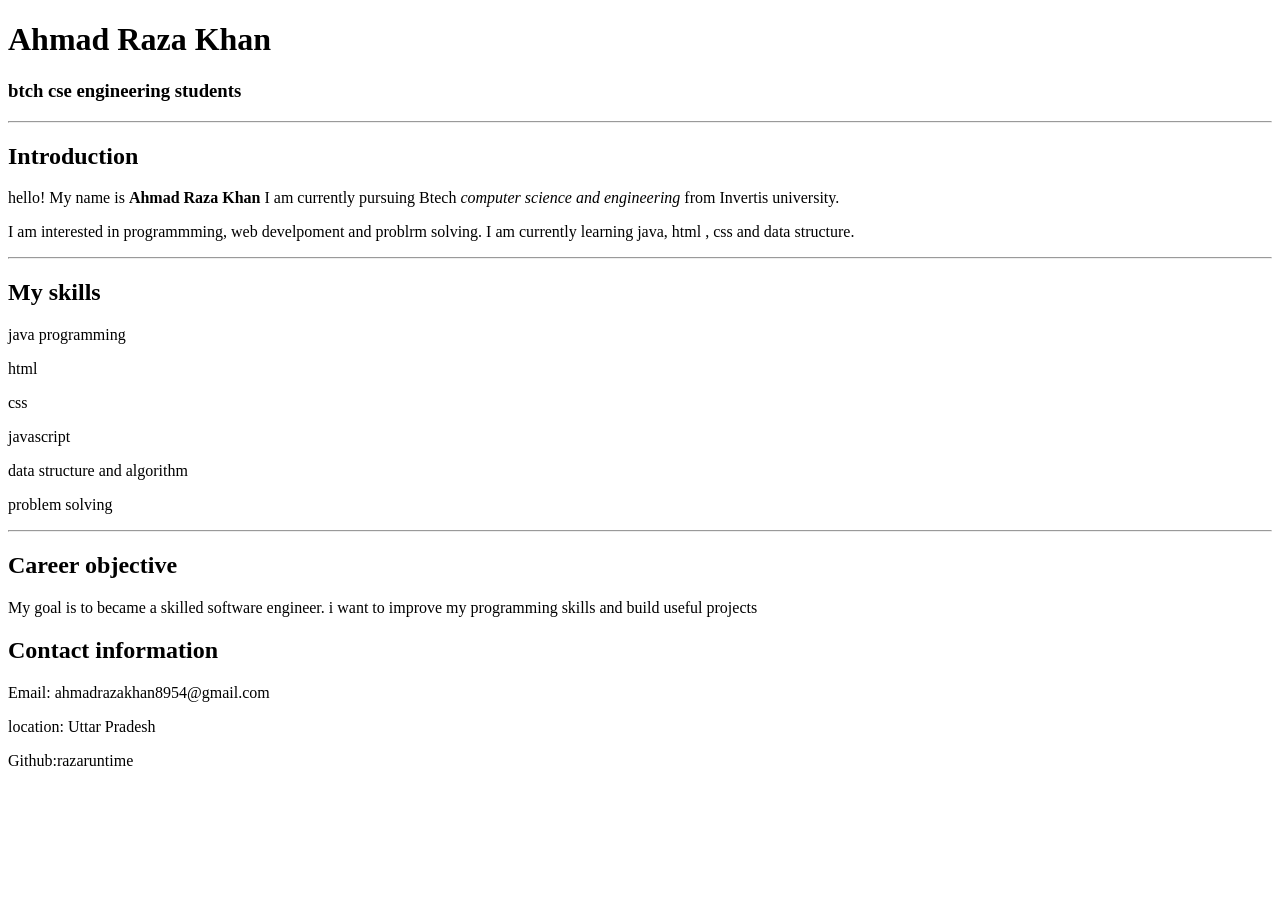
<file: week2/index.html>
<!DOCTYPE html>
<html lang="en">
<head>
    <meta charset="UTF-8">
    <meta name="viewport" content="width=device-width, initial-scale=1.0">
    <title>My Resume</title>
</head>

<body>
    <h1>Ahmad Raza Khan</h1>
    <h3>btch cse engineering students</h3>
    <hr>
    <div id="Introduction" class="section">
        <h2> Introduction</h2>
        <p>
            hello! My name is
            <strong>Ahmad Raza Khan</strong>
            I am currently pursuing Btech 
            <em>computer science and engineering</em>
            from Invertis university. 
</p>
<p>
    I am interested in programmming, web develpoment
    and problrm solving. I am currently learning java, html , css and data structure. 
</p>
</div> 
<hr>
<div id="skills" class="section">
    <h2>My skills</h2>
    <p>java programming</p>
    <p>html</p>
    <p>css</p>
    <p>javascript</p>
    <p>data structure and algorithm</p>
        <p>problem solving</p>
</div>
<hr>
<div id="contact" class="section">
    <h2>Career objective</h2>
    <p>
        My goal is to became a skilled software engineer.
        i want to improve my programming skills and
        build useful projects
    </p>
</div> 
<div id="contact"  class="section">
    <h2>Contact information</h2>
    <p>Email: ahmadrazakhan8954@gmail.com</p>
    <p>location: Uttar Pradesh</p>
    <p>Github:razaruntime</p>


</div>  
</body>
</html>
</file>
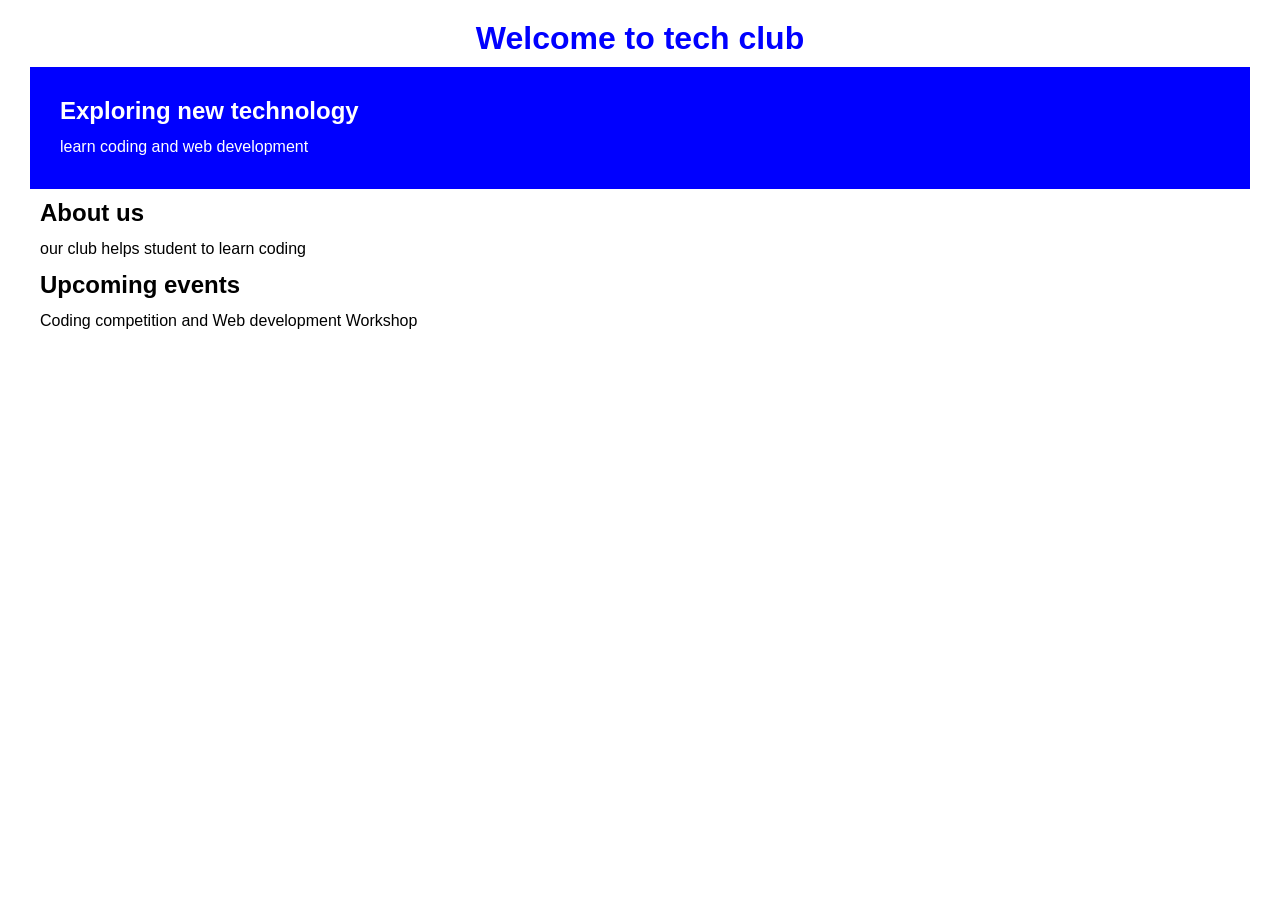
<file: week5/index.html>
<!DOCTYPE html>
<html lang="en">
<head>
    <meta charset="UTF-8">
    <meta name="viewport" content="width=device-width, initial-scale=1.0">
    <title>Tech Club</title>
    <style>
        /* css variables*/
        :root {
            --blue:blue;
            --bg: lightblue;
        }
        /* universal selector */
       *{
        margin: 10px;
        font-family:arial;

       }
       /*element selector */
       h1{
        color: var(--blue);
        text-align: center;

       }
       /* id selector */
       #hero {
        background-color: var(--blue);
        color: white;
        padding: 20px;

       }
       p {
        font-size: 16px;
        line-height: 1.5;

       }
    </style>
</head>

<body>
    
    <h1>Welcome to tech club</h1>
    <div id="hero">
        <h2>Exploring new technology</h2>
        <p>learn coding and web development</p>
</div>
<div class="card">
    <h2>About us</h2>
    <p>our club helps student to learn coding</p>
</div>
<div class="card">
    <h2>Upcoming events</h2>
    <p>Coding competition and Web development Workshop</p>
</div>
</body>
</html>
</file>
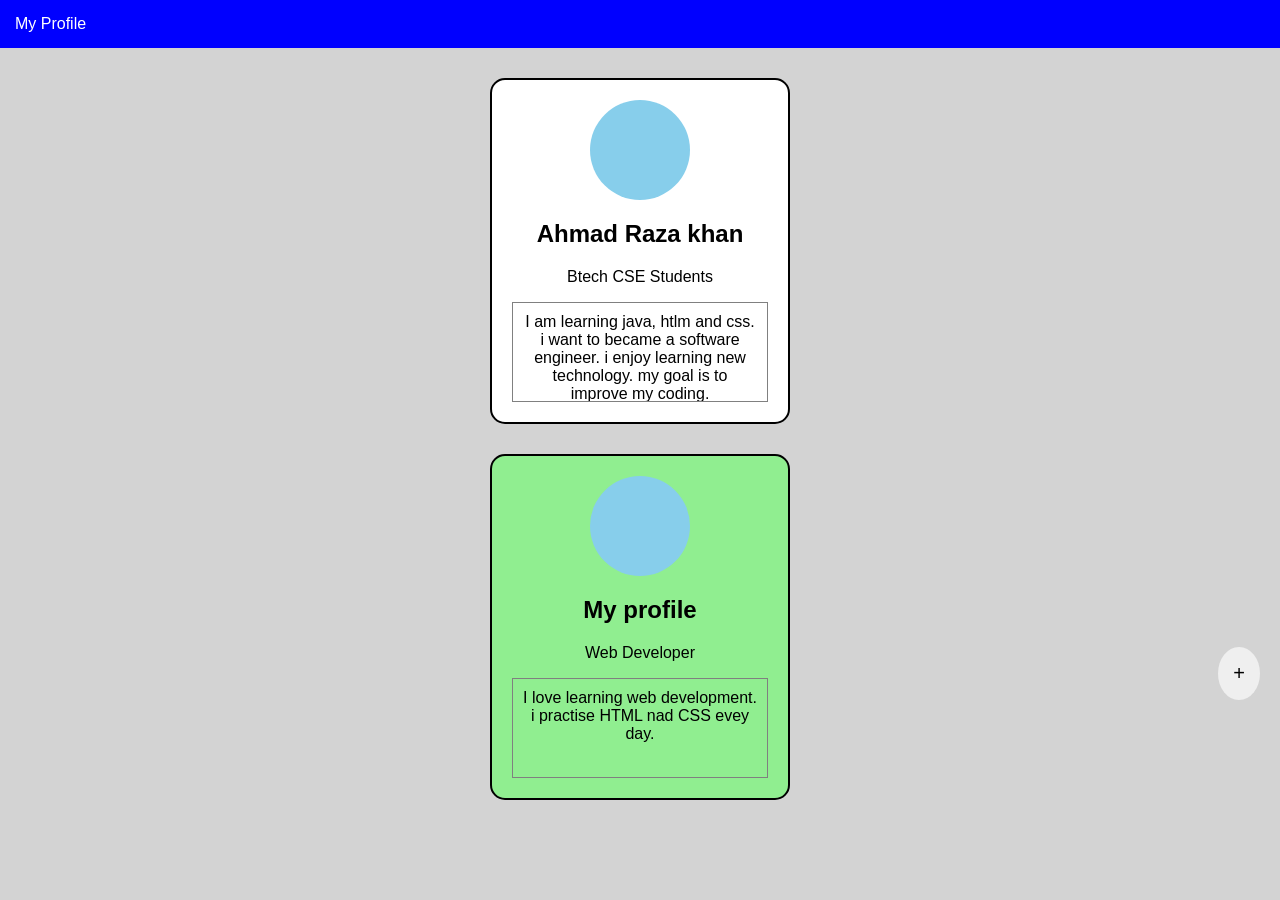
<file: week6/index.html>
<!DOCTYPE html>
<html lang="en">
<head>
    <meta charset="UTF-8">
    <meta name="viewport" content="width=device-width, initial-scale=1.0">
    <title>profile card</title>
    <style> 
    * {
        box-sizing:border-box;
    }
    body {
        font-family:Arial, Helvetica, sans-serif;
        background:lightgray;
        margin:0px;

        /* sticky top bar */
        .navbar {
            background: blue;
            color:white;
            padding: 15px;
            position:sticky;
            top: 0;
            z-index: index 2;}
            /* profile card */
            .card {
                width: 300px;
                background:white;
                border: 2px solid black;
                border-radius: 15px;
                padding:20px;
                margin: 30px auto;
                text-align: center;

            }
            /* round photo */
            .avatar {
                width: 100px;
                height: 100px;
                background: skyblue;
                border-radius:50%;
                margin: auto;
            }
            /* bio box */
            .bio {
                height: 100px;
                overflow: auto;
                border: 1px solid gray;
                padding: 10px
            }
            /* color version */
            .green {
                background: lightgreen;
            }
            /* fixed buttton */
            .add {
                position:fixed;
                bottom: 200px;
                right: 20px;
                z-index: 3;
                background-color: blue
                color: white;
                border: none;
                border-radius: 50%;
                padding: 15px;
                font-size: 20px;

            }
            


    }
    </style>
</head>
<body>
    <div class="navbar">
        My Profile
    </div>
    <div class="card">
        <div class="avatar">
            
        </div>
        <h2>Ahmad Raza khan</h2>
        <p>Btech CSE Students</p>
        <div class="bio">
            I am learning java, htlm and css.
            i want to became a software engineer.
            i enjoy learning new technology.
            my goal is to improve my coding.
        </div>
    </div>
    <div class="card green">
        <div class="avatar"></div>
        <h2>My profile</h2>
        <p> Web Developer</p>
        <div class="bio">
            I love learning web development.
            i practise HTML nad CSS evey day.

        </div>

    </div>

<button class="add">+</button>
    
    
</body>
</html>
</file>
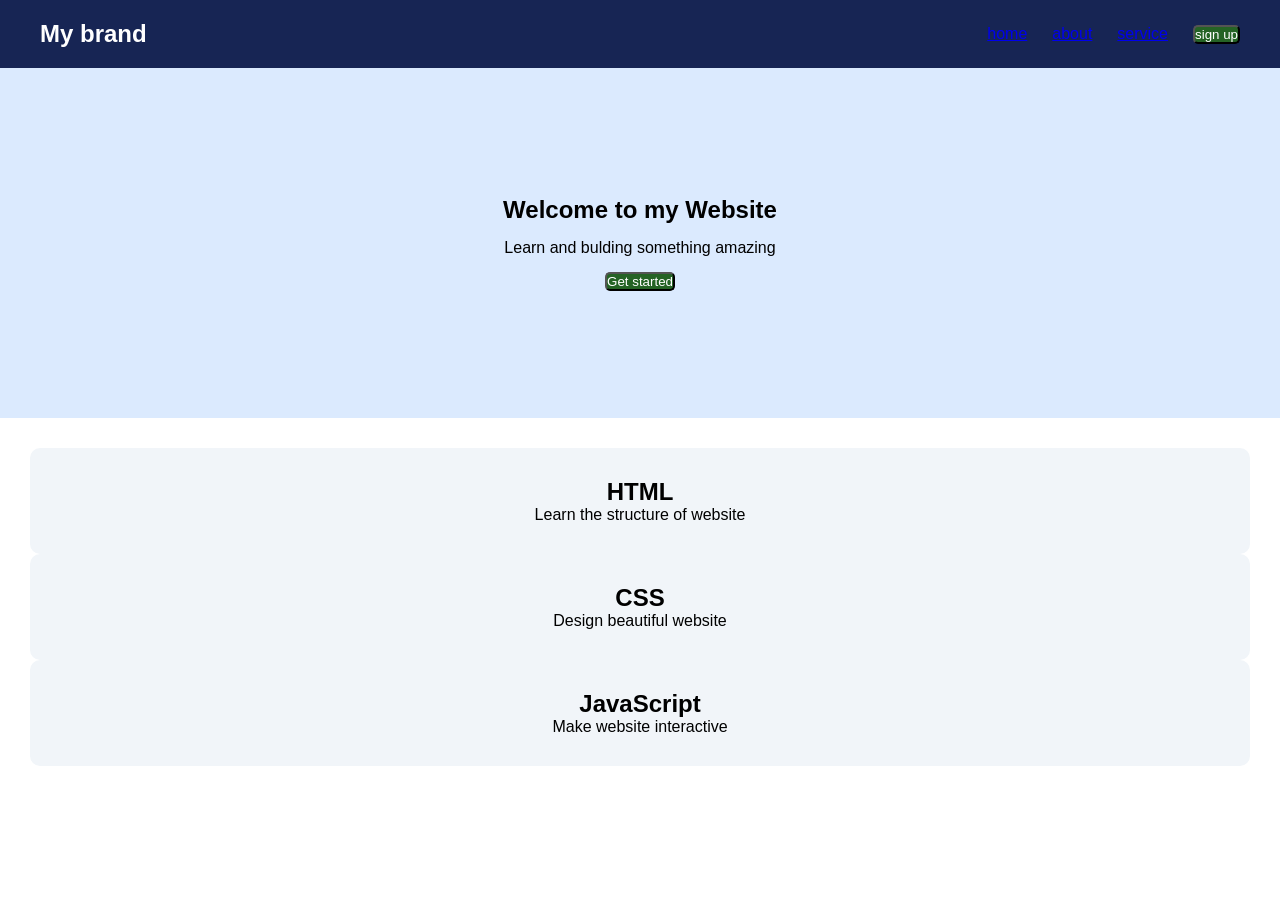
<file: week7/index.html>
<!DOCTYPE html>
<html lang="en">
<head>
    <meta charset="UTF-8">
    <meta name="viewport" content="width=device-width, initial-scale=1.0">
    <title>Flexbox landing page</title>
    <link rel="stylesheet" href="style.css">
</head>
<body>
    <!--1.navigation bar-->
    <nav class="navbar">
        <h2 class="logo">My  brand</h2>
        <div class="nav-right">
            <a href="#">home</a>
             <a href="#">about</a>
              <a href="#">service</a>
               <button>sign up</button>
            </div>
    </nav>

    <!--2. banner-->
    <section class="banner">
        <h1>Welcome to my Website</h1>
        <p>Learn and bulding something amazing</p>
        <button>Get started</button>

</section>
<!--3.cards-->
<section class="cards">
    <div class="card">
        <h2>HTML</h2>
        <p>Learn the structure of website</p>


    </div>
    <div class="card">
        <h2>CSS</h2>
        <p>Design beautiful website</p>


    </div>
    <div class="card">
        <h2>JavaScript</h2>
        <p>Make website interactive</p>
    </div>

</section>

    
</body>
</html>
</file>
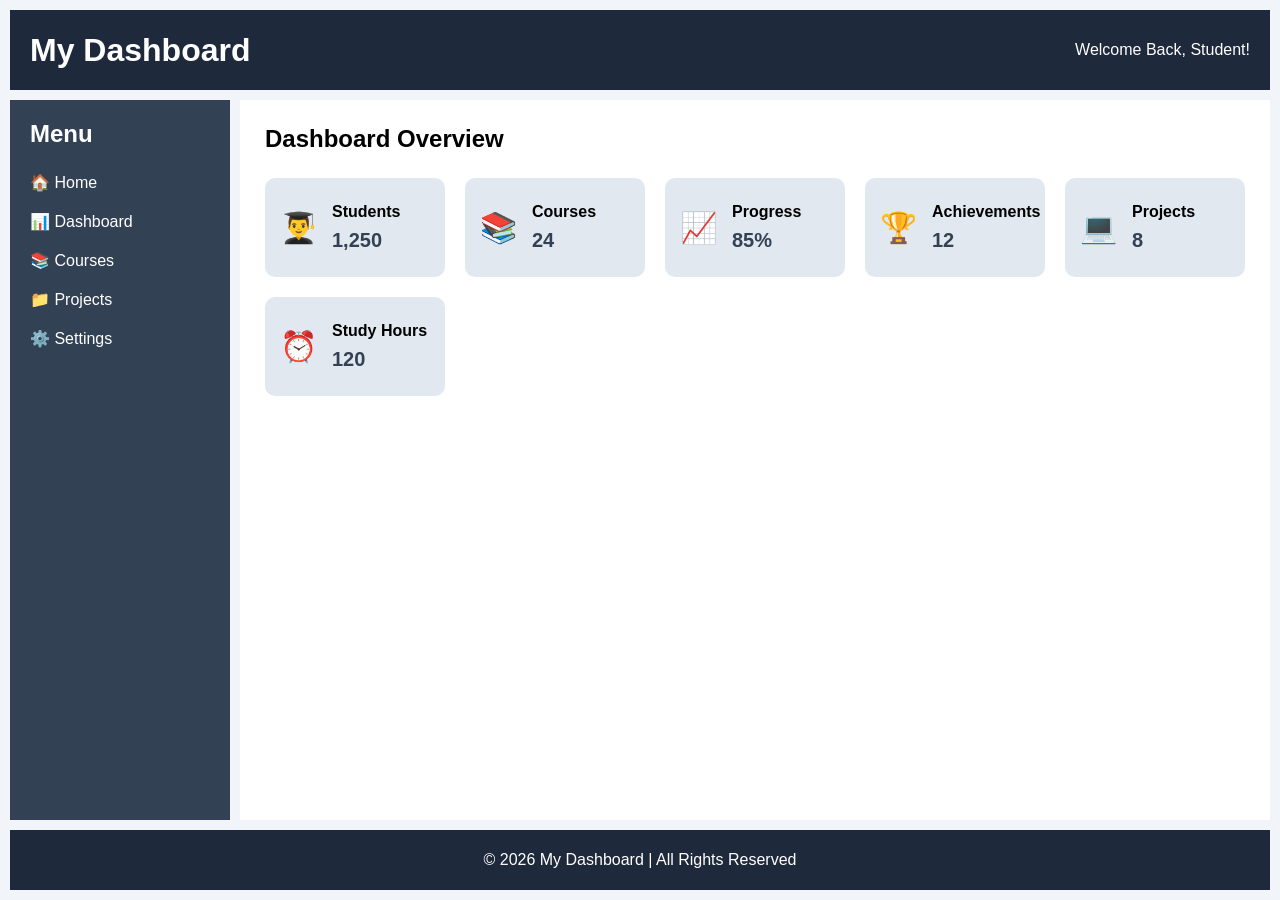
<file: week8/index.html>
<!DOCTYPE html>
<html lang="en">
<head>
    <meta charset="UTF-8">
    <meta name="viewport" content="width=device-width, initial-scale=1.0">
    <title>Dashboard with CSS Grid</title>
    <link rel="stylesheet" href="m.css">
</head>
<body>

    <div class="dashboard">

        <!-- Top Header -->
        <header class="header">
            <h1>My Dashboard</h1>
            <p>Welcome Back, Student!</p>
        </header>

        <!-- Sidebar -->
        <aside class="sidebar">
            <h2>Menu</h2>

            <nav>
                <a href="#">🏠 Home</a>
                <a href="#">📊 Dashboard</a>
                <a href="#">📚 Courses</a>
                <a href="#">📁 Projects</a>
                <a href="#">⚙️ Settings</a>
            </nav>
        </aside>

        <!-- Main Content -->
        <main class="main">

            <h2>Dashboard Overview</h2>

            <div class="card-container">

                <div class="card">
                    <span>👨‍🎓</span>
                    <div>
                        <h3>Students</h3>
                        <p>1,250</p>
                    </div>
                </div>

                <div class="card">
                    <span>📚</span>
                    <div>
                        <h3>Courses</h3>
                        <p>24</p>
                    </div>
                </div>

                <div class="card">
                    <span>📈</span>
                    <div>
                        <h3>Progress</h3>
                        <p>85%</p>
                    </div>
                </div>

                <div class="card">
                    <span>🏆</span>
                    <div>
                        <h3>Achievements</h3>
                        <p>12</p>
                    </div>
                </div>

                <div class="card">
                    <span>💻</span>
                    <div>
                        <h3>Projects</h3>
                        <p>8</p>
                    </div>
                </div>

                <div class="card">
                    <span>⏰</span>
                    <div>
                        <h3>Study Hours</h3>
                        <p>120</p>
                    </div>
                </div>

            </div>

        </main>

        <!-- Footer -->
        <footer class="footer">
            <p>© 2026 My Dashboard | All Rights Reserved</p>
        </footer>

    </div>

</body>
</html>
</file>
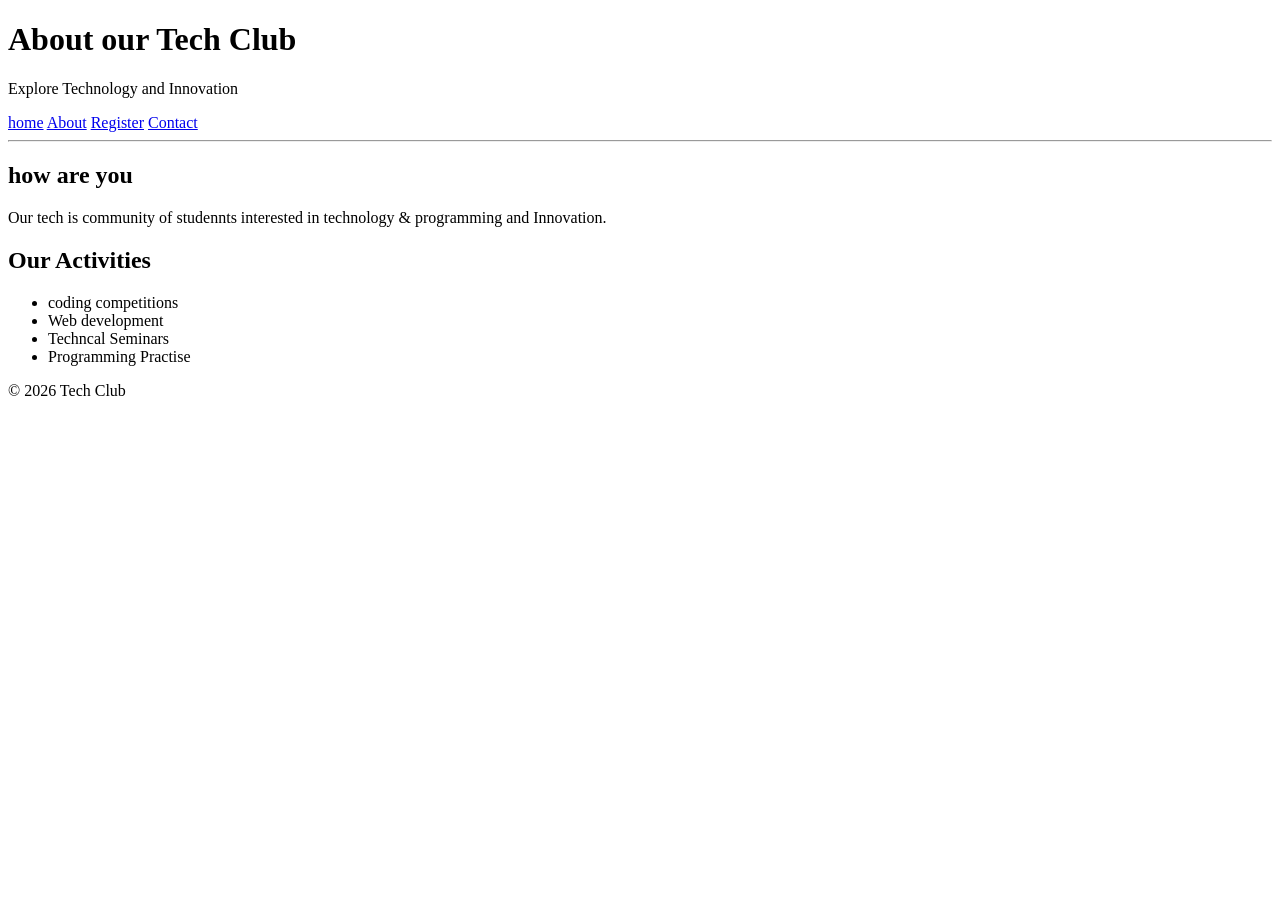
<file: week4/about.html>
<!DOCTYPE html>
<html lang="en">
<head>
    <meta charset="UTF-8">
    <meta name="viewport" content="width=device-width, initial-scale=1.0">
    <title>About- Tech Club</title>
    <link rel="icon" href="favicon.svg" type="image/svg/+xml">
</head>
<body>
    <header>
        <h1>About our Tech Club</h1>
        <p>Explore Technology and Innovation</p>

    </header>
    <nav>
        <a href="index.html3">home</a>
        <a href="about.html">About</a>
        <a href="Register.html">Register</a>
        <a href="Contact.html">Contact</a>
    </nav>
    <hr>
    <main>
        <section>
            <h2>how are you</h2>
            <p>Our tech is community of studennts
                interested in technology & programming and Innovation.
            </p>
        </section>
        <section>
            <h2>Our Activities</h2>
            <ul>
                <li>coding competitions</li>
                <li>Web development</li>
                <li>Techncal Seminars</li>
                <li>Programming Practise</li>
            </ul>
        </section>

    </main>
    <footer>
        <p>© 2026 Tech Club</p>
    </footer>
    
</body>
</html>
<!--about page -about.html secod second and first is index3.html-->
</file>
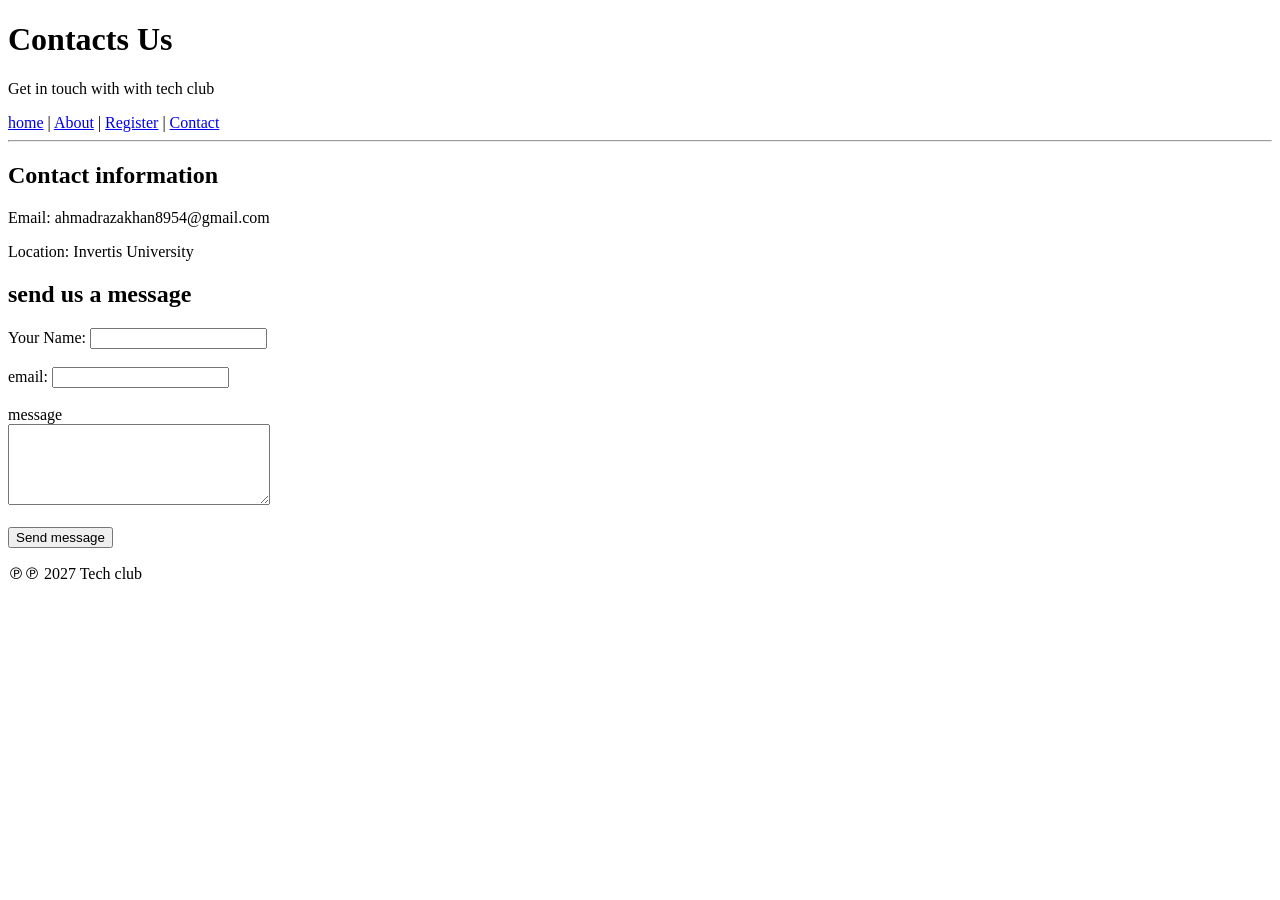
<file: week4/contact.html>
<!DOCTYPE html>
<html lang="en">
<head>
    <meta charset="UTF-8">
    <meta name="viewport" content="width=device-width, initial-scale=1.0">
    <title>Contact-Tech Club</title>
    <link rel="icon" href="favicon.svg" type="image/svg+xml">

</head>
<body>
    <header>
        <h1>Contacts Us</h1>
        <p>Get in touch with with tech club</p>

    </header>
    <nav>
 <a href="index.html3">home</a> |
        <a href="about.html">About</a> |
        <a href="Register.html">Register</a> |        
        <a href="Contact.html">Contact</a>  


    </nav>
    <hr>
    <main>
        <section>
            <h2>Contact information</h2>
            <p>Email: ahmadrazakhan8954@gmail.com</p>
            <p>Location: Invertis University</p>
                </section>
                <section>
                    <h2>send us a message</h2>
                    <form action="#" method="post">
                        <lavel for= name>Your Name:</lavel>
                        <input type="text" id="name" name="name"> <br><br>
                        <lavel for="email">email:</lavel>
                        <input type="email" id="email" name="email">
                        <br><br>
                        <lavel for="message">message</lavel>
                        <br>
                        <textarea id="message" name="message" rows="5" cols="30"></textarea>
                        <br><br>
                        
                        <button type="submit" > Send message</button>



                    </form>
                </section>

    </main>
    <footer>
        <p>
            ℗℗ 2027 Tech club
        </p>
    </footer>
</body>
</html>
<!--4th part of week 4-->
</file>
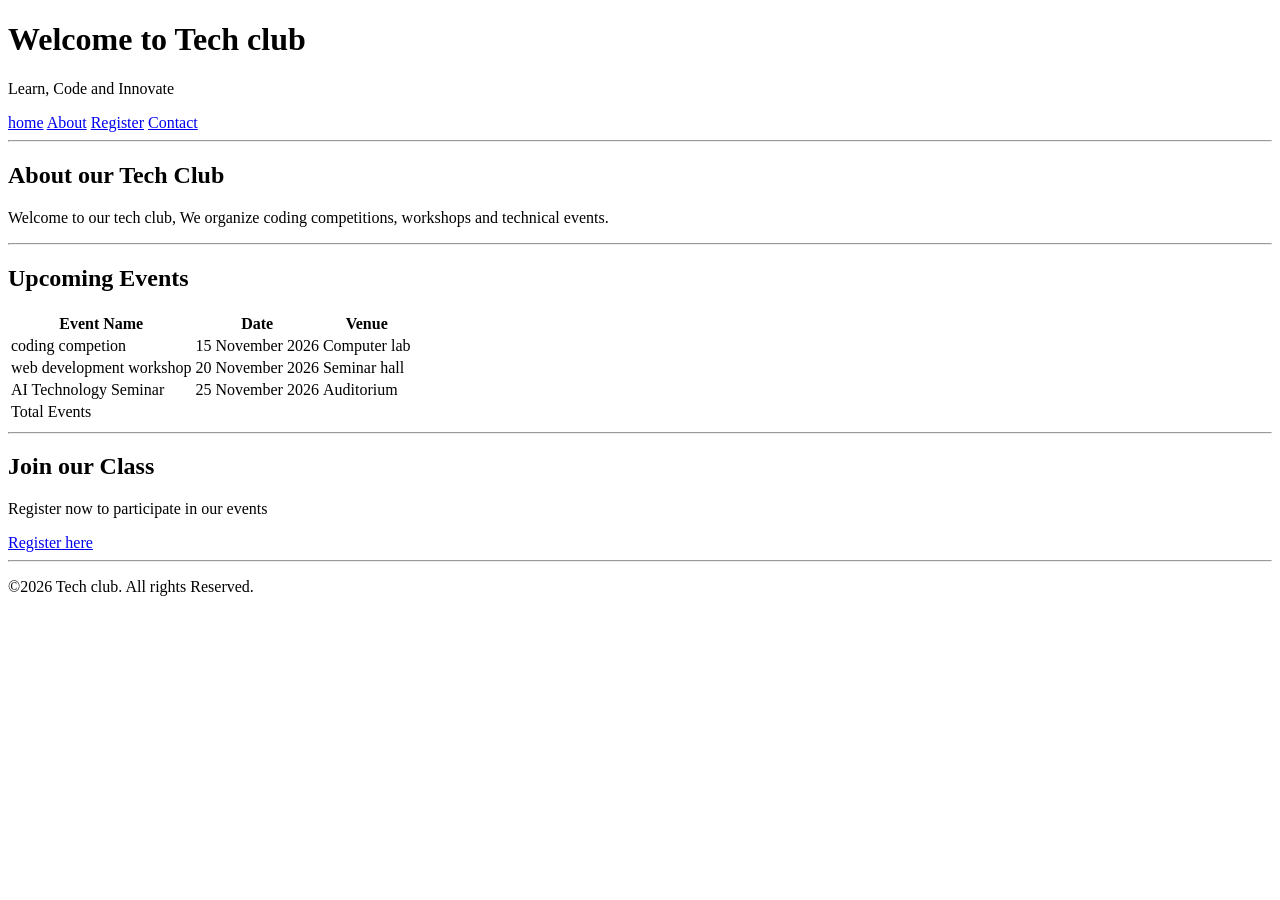
<file: week4/index3.html>
<!DOCTYPE html>
<html lang="en">
<head>
    <!--meta tags-->
    <meta charset="UTF-8">
    <meta name="viewport" content="width=device-width, initial-scale=1.0">
    <title>Tech Club</title>
    <!--favicon-->
    <link rel="icon" href="favicon.svg" type="image/svg+xml">

</head>
<body>
    <!--header-->
    <header>
        <h1>Welcome to Tech club</h1>
        <p>Learn, Code and Innovate</p>
    </header>
    <!--navigation Menu-->
<nav>
    <a href="index.htlm3">home</a> 
    <a href="about.htlm">About</a>
    <a href="register.html">Register</a>
    <a href="contact.html">Contact</a>
</nav> 
<hr>
<main>
    <section>
        <h2>About our Tech Club</h2>
        <p>
            Welcome to our tech club, 
            We organize coding competitions,
            workshops and technical events.
        </p>
    </section>
    <hr>

<!--events table-->

    <section>
        <h2>Upcoming Events</h2>
        <table boder="1">
            <thead>
                <tr>
            <th>Event Name</th>
            <th>Date</th>
            <th>Venue</th>
            </tr>
            </thead>
            <tbody>
                <tr>
                    <td>coding competion</td>
                    <td>15 November 2026</td>
                    <td>Computer lab</td>
                    
                
                </tr>
                <tr>
                    <td>web development workshop</td>
                    <td>20 November 2026</td> 
                    <td>Seminar hall</td>
                </tr>
                <tr>
                    <td>AI Technology Seminar</td>
                    <td>25 November 2026</td>
                    <td>Auditorium</td>
                </tr>
            </tbody>

            
    
        <tfoot>
            <tr>
                <td colspan="3">Total Events</td>
            </tr>
        </tfoot>
        </table>
    </section>
    <hr>
    <section>
        <h2>Join our Class</h2>
        <p>Register now to participate in our events</p>

<a href="register">Register here</a>
    </section>

</main>
<hr>
<footer>
    <p>
        ©2026 Tech club. All rights Reserved.
    </p>
</footer>

</body>
</html>
<!--home page- index.html-->
</file>
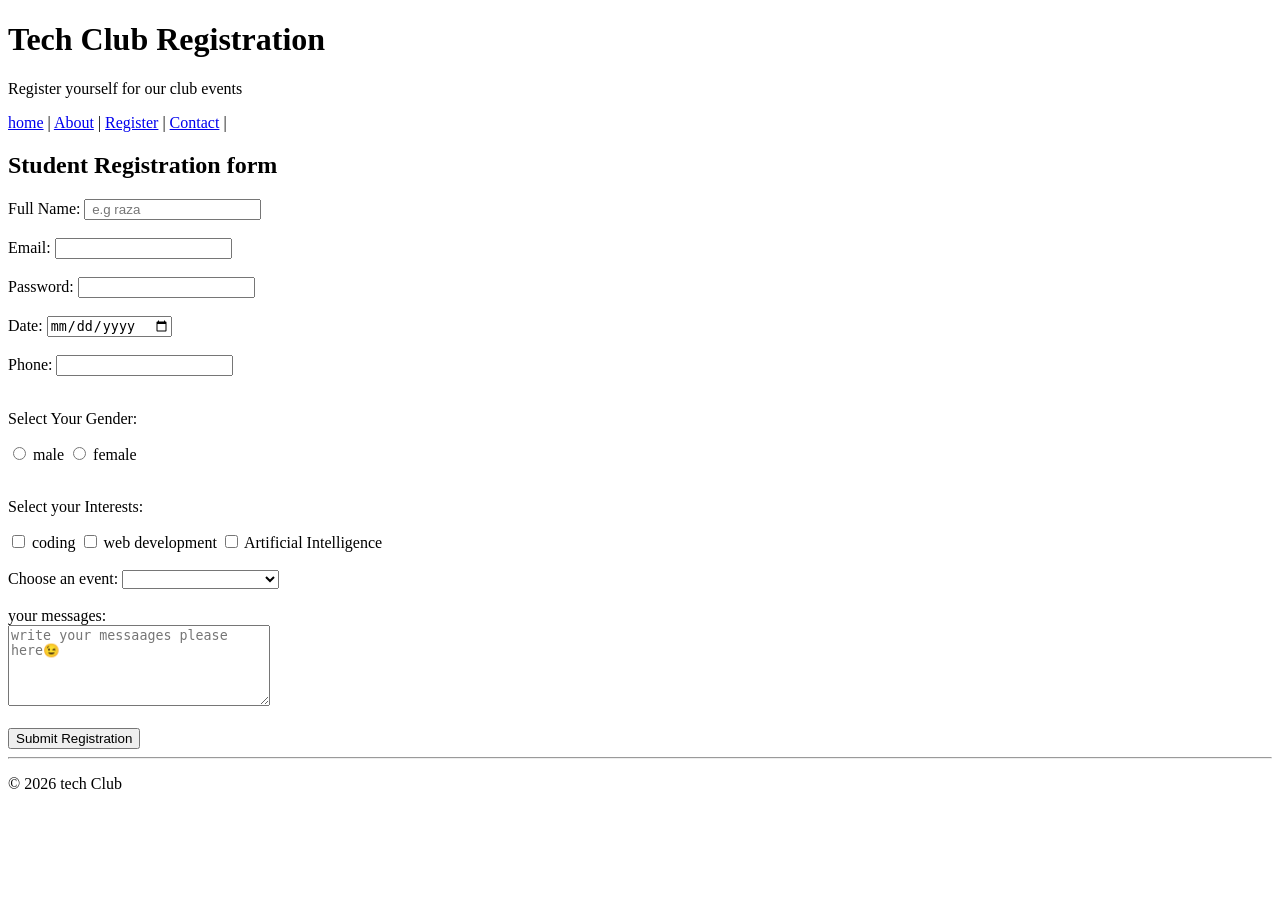
<file: week4/register.html>
<!--this third part of week 4-->


<!DOCTYPE html>
<html lang="en">
<head>
    <meta charset="UTF-8">
    <meta name="viewport" content="width=device-width, initial-scale=1.0">
    <title>register - Tech Club</title>
     <link rel="icon" href="favicon.svg" type="image/svg/+xml">
</head>
<body>
    <header>
        <h1>Tech Club Registration</h1>
        <p>Register yourself for our club events</p>

    </header>
    <nav>
        <a href="index.html3">home</a> |
        <a href="about.html">About</a> |
        <a href="Register.html">Register</a> |        
        <a href="Contact.html">Contact</a>   |
    </nav>
    <main>
        <section>
            <h2>Student Registration form</h2>
            <form action="#" method="post">
                <!--name-->
                <lavel for="name">Full Name:</lavel>
                <input type="text" id="name name="name"  placeholder=" e.g raza"required> <br><br>
                <!--eamil-->
                <lavel for="Email">Email:</lavel>
                <input type="Email" id="Email" name="Email" required> <br><br>
                <!--password-->
                <lavel for="Paswords">Password:</lavel>
                <input type="Password" id="Password" name="password" required> <br><br>
                <!--date--> 
                <lavel for="Date">Date:</lavel>
                
                <input type="Date" id="Date" name="Date" required> <br><br>
                <!--phone-->  
                <lavel for="Phone Number">Phone:</lavel>
                <input type="tel"id="phone" name="phone" required> <br><br>  
            
                <!-- radio buttons -->
                 <p> Select Your Gender:</p>
                 <input type="radio" id="male" name="gender" value="male">
                 <lavel for="male">male</lavel>
                 
                 <input type="radio" id="female" name="gender" value="female">
                 <lavel for="female">female</lavel>
                 <br><br>

                 <!--checkboxes-->
                 <p>Select your Interests:</p>
                 <input type="checkbox" id="coding" name="interest" value="coding">
                 <lavel for="coding">coding</lavel>

                 <input type="checkbox" id="web" name="interest" value="web development">
                 <lavel for="web">web development</lavel>

                 <input type="checkbox" id="AI" name ="interest" value="Artificial Intelligence">
                 <lavel for="Ai">Artificial Intelligence</lavel>
                 <br><br>
                 <!--dropdown-->

                 <lavel for="event">Choose an event:</lavel>
                 <select id="event" name="event">
                    <option value="" select an event></option>
                    <option value="coding"></option> 
                    <option value="web development workshop"></option>
                    <option value="AI">AI technology Seminar</option>
                    <br><br>
                 </select>

                 <br><br>

                 <!--messages-->
                 <lavel for="messages">your messages:</lavel>
                 <br>
                 <textarea id="messages" name="messages" rows="5" cols="30"
                 placeholder="write your messaages please here😉" required></textarea>
                 <br><br>
                 <!--submit button-->
                 <button type="submit">Submit Registration</button>
                 
            </form>
        </section>



    </main>
    <hr>
    <footer>
        <p>© 2026 tech Club</p>
    </footer>
</body>
</html>
</file>
<file: week7/style.css>
*{
    margin: 0;
    padding: 0;
    box-sizing: border-box;
}
body {
    font-family: arial, sans-sarif;
}
/* 7.1 navbar */
.navbar {
    display: flex;
    justify-content: space-between;
    align-items: center;
    padding: 20px 40px;
    background-color: #172554;
    color:white; }
    .nav-right {
        display:flex;
        align-items: center;
        gap: 25px;
    }
    button {
        padding: flex;
        background-color: #256325;
        color:white;
        border-radius: 5px;
        cursor:pointer;
    }
    /* 7.2 banner */
    .banner {
        display: flex;
        flex-direction: column;
        justify-content:center;
        align-items: center;
        text-align: center;
        min-height: 350px;
        background-color: #dbeafe;
        gap: 15px;
    }
    /* 7.3 cards*/
    .cards {
        flex: 1 1 200px;
        flex-wrap: wrap;
        gap: 20px;
        padding: 30px;
    
}
        .card {
            flex: 1 1 200px;
            padding: 30px;
            background-color: #f1f5f9;
            border-radius: 10px;
            text-align: center;


        }
        /* responsive design */
        @media (max-width: 600px) {
            .navbar {
                flex-direction: column;
                gap: 15px;
            }
            .nav-right {
                flex-wrap: wrap;
                justify-content: center;
            }
        }
</file>
<file: week8/m.css>
/* Universal Reset */
* {
    margin: 0;
    padding: 0;
    box-sizing: border-box;
}

/* Body Styling */
body {
    font-family: Arial, sans-serif;
    background-color: #f1f5f9;
}

/* Main Dashboard Grid */
.dashboard {
    min-height: 100vh;
    display: grid;

    grid-template-columns: 220px 1fr;
    grid-template-rows: 80px 1fr 60px;

    grid-template-areas:
        "head head"
        "side main"
        "foot foot";

    gap: 10px;
    padding: 10px;
}

/* Header */
.header {
    grid-area: head;
    background-color: #1e293b;
    color: white;
    padding: 20px;

    display: flex;
    justify-content: space-between;
    align-items: center;
}

/* Sidebar */
.sidebar {
    grid-area: side;
    background-color: #334155;
    color: white;
    padding: 20px;
}

.sidebar h2 {
    margin-bottom: 25px;
}

.sidebar nav {
    display: flex;
    flex-direction: column;
    gap: 20px;
}

.sidebar a {
    color: white;
    text-decoration: none;
    font-size: 16px;
}

/* Main Content */
.main {
    grid-area: main;
    background-color: white;
    padding: 25px;
}

.main h2 {
    margin-bottom: 25px;
}

/* Automatic Grid Layout */
.card-container {
    display: grid;

    grid-template-columns: repeat(auto-fit, minmax(150px, 1fr));

    gap: 20px;
}

/* Dashboard Cards */
.card {
    background-color: #e2e8f0;
    padding: 25px 15px;
    border-radius: 10px;

    display: flex;
    align-items: center;
    gap: 15px;
}

.card span {
    font-size: 30px;
}

.card h3 {
    font-size: 16px;
    margin-bottom: 8px;
}

.card p {
    font-size: 20px;
    font-weight: bold;
    color: #334155;
}

/* Footer */
.footer {
    grid-area: foot;
    background-color: #1e293b;
    color: white;

    display: flex;
    justify-content: center;
    align-items: center;
}

/* Responsive Design */
@media (max-width: 600px) {

    .dashboard {
        grid-template-columns: 1fr;

        grid-template-rows: auto auto 1fr auto;

        grid-template-areas:
            "head"
            "side"
            "main"
            "foot";
    }

    .header {
        flex-direction: column;
        gap: 10px;
        align-items: flex-start;
    }
}
</file>
